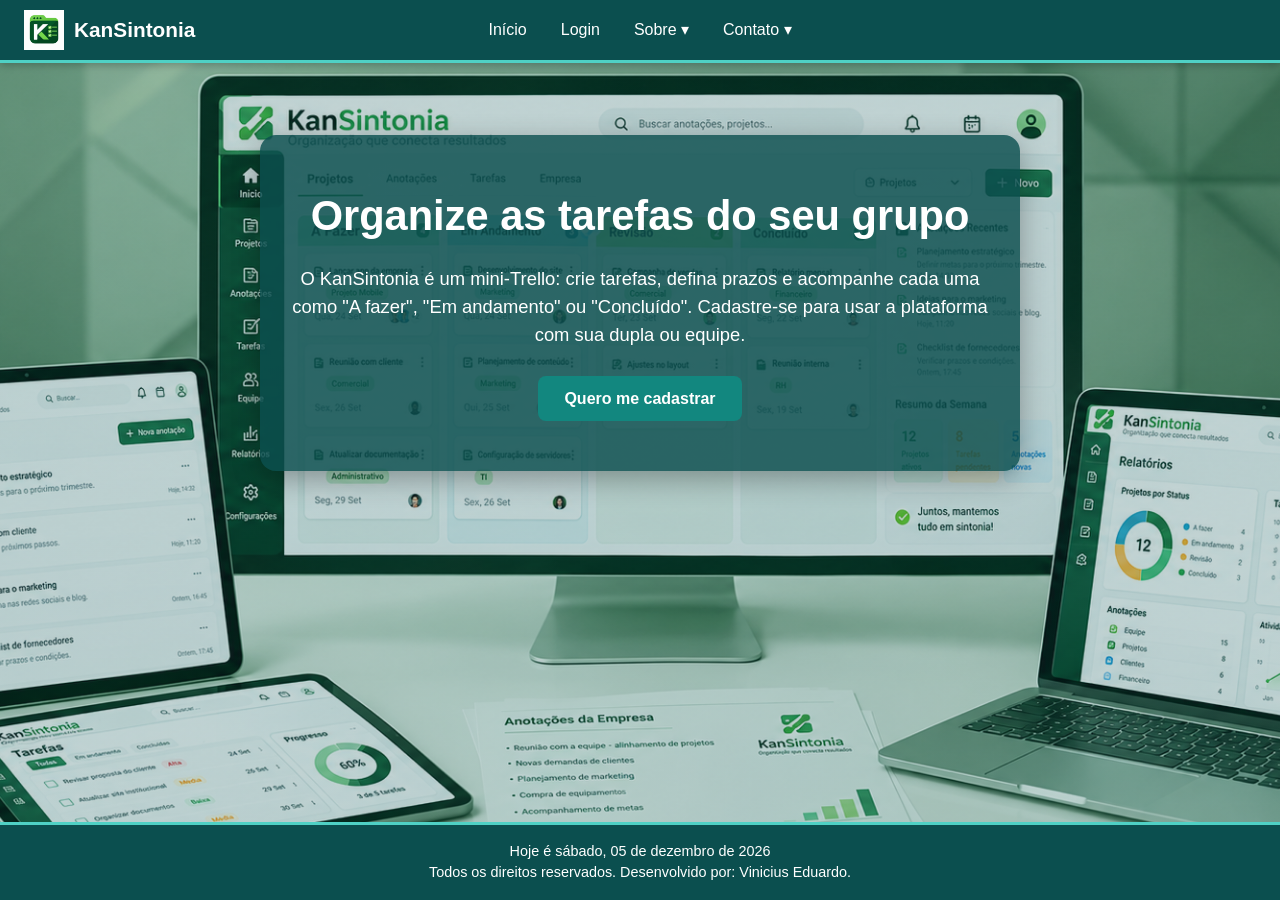
<file: index.html>
<!DOCTYPE html>
<html lang="pt-BR">
<head>
  <meta charset="UTF-8">
  <meta name="viewport" content="width=device-width, initial-scale=1.0">
  <title>KanSintonia - Início</title>
  <link rel="icon" href="/assets/iconeKan.png">
  <link rel="stylesheet" href="style.css">
</head>
<body class="pagina-inicial">
<header>
  <a class="logo" href="index.html"><img src="/assets/iconeKan.png" alt="" class="logo-icone"><span>KanSintonia</span></a>
  <nav>
    <ul class="menu">
      <li><a href="index.html">Início</a></li>
      <li><a href="login.html">Login</a></li>
      <li class="item-submenu">
        <a href="#" id="btn-sobre">Sobre ▾</a>
        <ul class="menu-vertical" id="menu-vertical-sobre">
          <li><a href="#" data-info="empresa">Empresa</a></li>
          <li><a href="#" data-info="clientes">Clientes</a></li>
        </ul>
      </li>
      <li class="item-submenu">
        <a href="#" id="btn-contato">Contato ▾</a>
        <ul class="menu-vertical" id="menu-vertical-contato">
          <li><a href="tel:+553200000000">Telefones: (32) 0000-0000</a></li>
          <li><a href="mailto:contato@kansintonia.com">Email: contato@kansintonia.com</a></li>
        </ul>
      </li>
    </ul>
  </nav>
</header>
<main>
  <section class="hero">
    <h1>Organize as tarefas do seu grupo</h1>
    <p>O KanSintonia é um mini-Trello: crie tarefas, defina prazos e acompanhe cada uma como "A fazer", "Em andamento" ou "Concluído". Cadastre-se para usar a plataforma com sua dupla ou equipe.</p>
    <a class="btn" href="cadastro.html">Quero me cadastrar</a>
  </section>
</main>
<footer>
  <p>Hoje é <span id="data-atual"></span></p>
  <p>Todos os direitos reservados. Desenvolvido por: Vinicius Eduardo.</p>
</footer>
  <script src="script.js"></script>
</body>
</html>
</file>
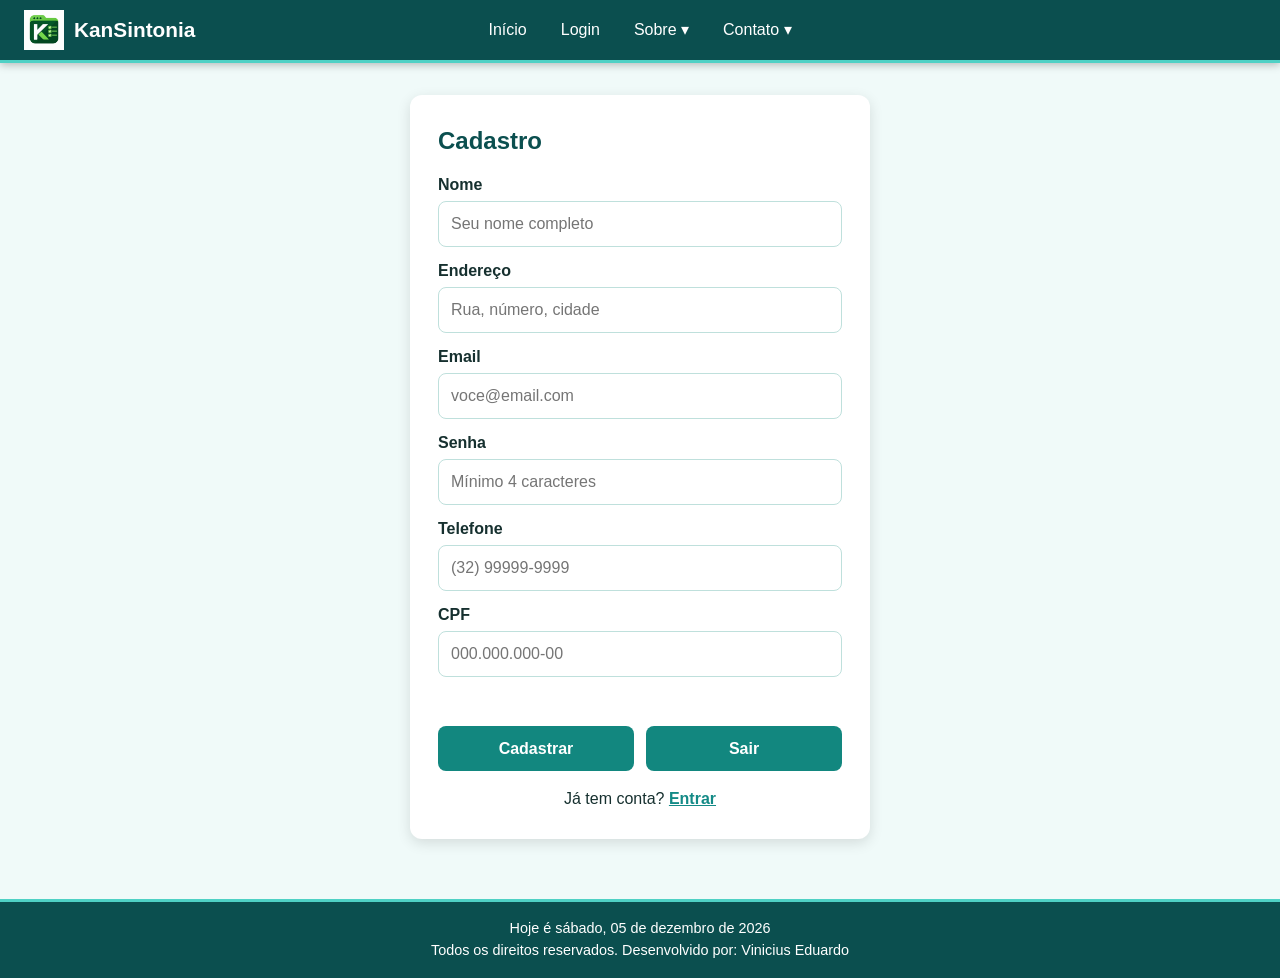
<file: cadastro.html>
<!DOCTYPE html>
<html lang="pt-BR">
<head>
  <meta charset="UTF-8">
  <meta name="viewport" content="width=device-width, initial-scale=1.0">
  <title>KanSintonia - Cadastro</title>
  <link rel="icon" href="/assets/iconeKan.png">
  <link rel="stylesheet" href="style.css">
</head>
<body >
<header>
  <a class="logo" href="index.html"><img src="/assets/iconeKan.png" alt="" class="logo-icone"><span>KanSintonia</span></a>
  <nav>
    <ul class="menu">
      <li><a href="index.html">Início</a></li>
      <li><a href="login.html">Login</a></li>
      <li class="item-submenu">
        <a href="#" id="btn-sobre">Sobre ▾</a>
        <ul class="menu-vertical" id="menu-vertical-sobre">
          <li><a href="#" data-info="empresa">Empresa</a></li>
          <li><a href="#" data-info="clientes">Clientes</a></li>
        </ul>
      </li>
      <li class="item-submenu">
        <a href="#" id="btn-contato">Contato ▾</a>
        <ul class="menu-vertical" id="menu-vertical-contato">
          <li><a href="tel:+553200000000">Telefones: (32) 0000-0000</a></li>
          <li><a href="mailto:contato@kansintonia.com">Email: contato@kansintonia.com</a></li>
        </ul>
      </li>
    </ul>
  </nav>
</header>
<main>
  <section class="card-form">
    <h1>Cadastro</h1>
    <form id="form-cadastro" novalidate>
      <label for="nome">Nome</label>
      <input type="text" id="nome" name="nome" placeholder="Seu nome completo" required>

      <label for="endereco">Endereço</label>
      <input type="text" id="endereco" name="endereco" placeholder="Rua, número, cidade" required>

      <label for="email">Email</label>
      <input type="email" id="email" name="email" placeholder="voce@email.com" required>

      <label for="senha">Senha</label>
      <input type="password" id="senha" name="senha" minlength="4" placeholder="Mínimo 4 caracteres" required>

      <label for="telefone">Telefone</label>
      <input type="tel" id="telefone" name="telefone" inputmode="numeric" maxlength="15" placeholder="(32) 99999-9999" required>

      <label for="cpf">CPF</label>
      <input type="text" id="cpf" name="cpf" inputmode="numeric" maxlength="14" placeholder="000.000.000-00" required>

      <p id="msg-cadastro" class="mensagem" role="alert"></p>
      <div class="botoes-form">
        <button type="submit" class="btn">Cadastrar</button>
        <a class="btn" href="index.html">Sair</a>
      </div>
    </form>
    <p class="link-extra">Já tem conta? <a href="login.html">Entrar</a></p>
  </section>
</main>
<footer>
  <p>Hoje é <span id="data-atual"></span></p>
  <p>Todos os direitos reservados. Desenvolvido por: Vinicius Eduardo</p>
</footer>
  <script src="script.js"></script>
</body>
</html>
</file>
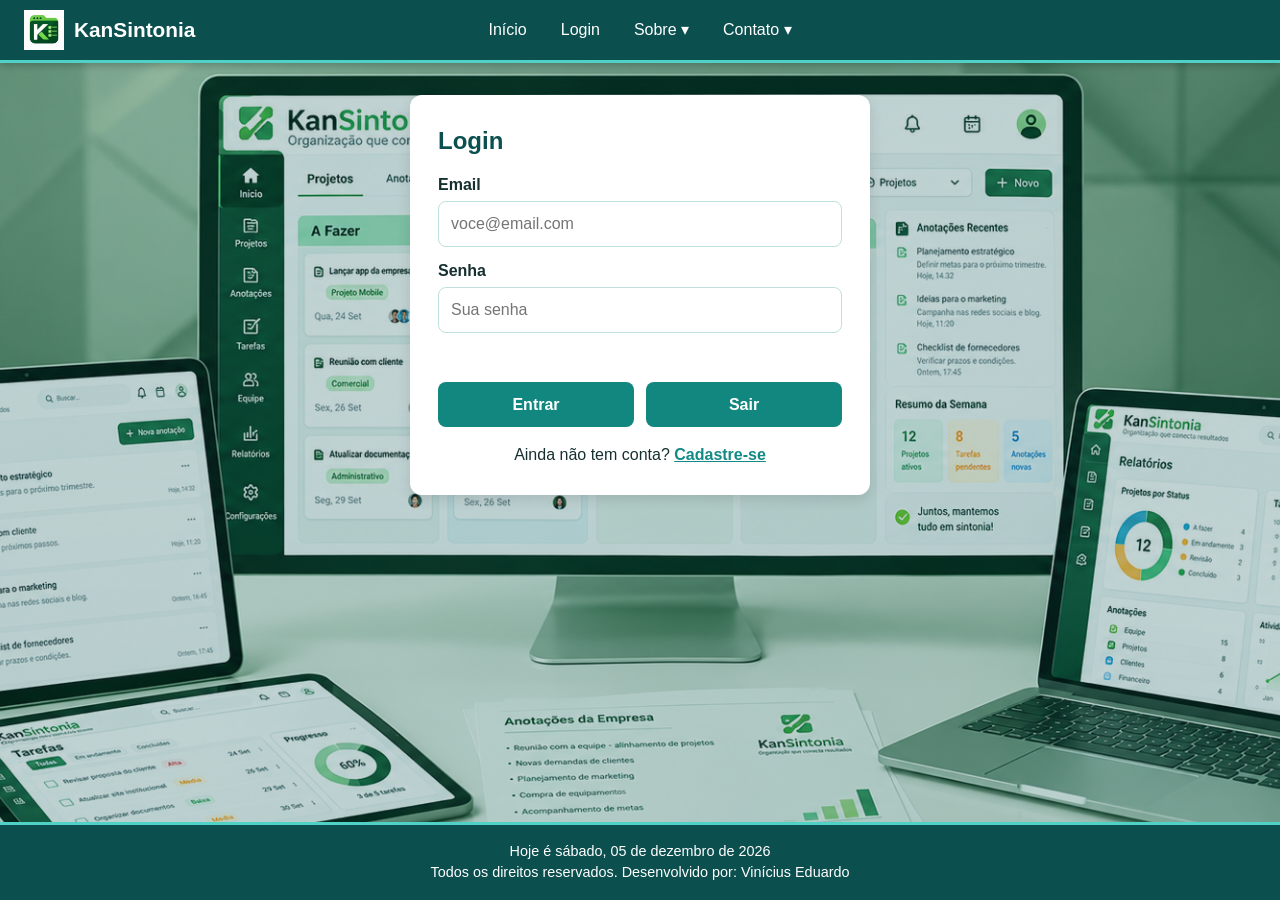
<file: login.html>
<!DOCTYPE html>
<html lang="pt-BR">
<head>
  <meta charset="UTF-8">
  <meta name="viewport" content="width=device-width, initial-scale=1.0">
  <title>KanSintonia - Login</title>
  <link rel="icon" type="image/png" sizes="256x256" href="assets/iconeKan.png?v=2">
  <link rel="apple-touch-icon" href="assets/iconeKan.png?v=2">
  <link rel="stylesheet" href="style.css">
</head>
<body class="pagina-login">
<header>
  <a class="logo" href="index.html"><img src="assets/iconeKan.png" alt="" class="logo-icone"><span>KanSintonia</span></a>
  <nav>
    <ul class="menu">
      <li><a href="index.html">Início</a></li>
      <li><a href="login.html">Login</a></li>
      <li class="item-submenu">
        <a href="#" id="btn-sobre">Sobre ▾</a>
        <ul class="menu-vertical" id="menu-vertical-sobre">
          <li><a href="#" data-info="empresa">Empresa</a></li>
          <li><a href="#" data-info="clientes">Clientes</a></li>
        </ul>
      </li>
      <li class="item-submenu">
        <a href="#" id="btn-contato">Contato ▾</a>
        <ul class="menu-vertical" id="menu-vertical-contato">
          <li><a href="tel:+553200000000">Telefones: (32) 0000-0000</a></li>
          <li><a href="mailto:contato@kansintonia.com">Email: contato@kansintonia.com</a></li>
        </ul>
      </li>
    </ul>
  </nav>
</header>
<main>
  <section class="card-form">
    <h1>Login</h1>
    <form id="form-login" novalidate>
      <label for="login-email">Email</label>
      <input type="email" id="login-email" autocomplete="email" placeholder="voce@email.com" required>

      <label for="login-senha">Senha</label>
      <input type="password" id="login-senha" placeholder="Sua senha" required>

      <p id="msg-login" class="mensagem" role="alert"></p>
      <div class="botoes-form">
        <button type="submit" class="btn">Entrar</button>
        <a class="btn" href="index.html">Sair</a>
      </div>
    </form>
    <p class="link-extra">Ainda não tem conta? <a href="cadastro.html">Cadastre-se</a></p>
  </section>
</main>
<footer>
  <p>Hoje é <span id="data-atual"></span></p>
  <p>Todos os direitos reservados. Desenvolvido por: Vinícius Eduardo</p>
</footer>
  <script src="script.js"></script>
</body>
</html>
</file>
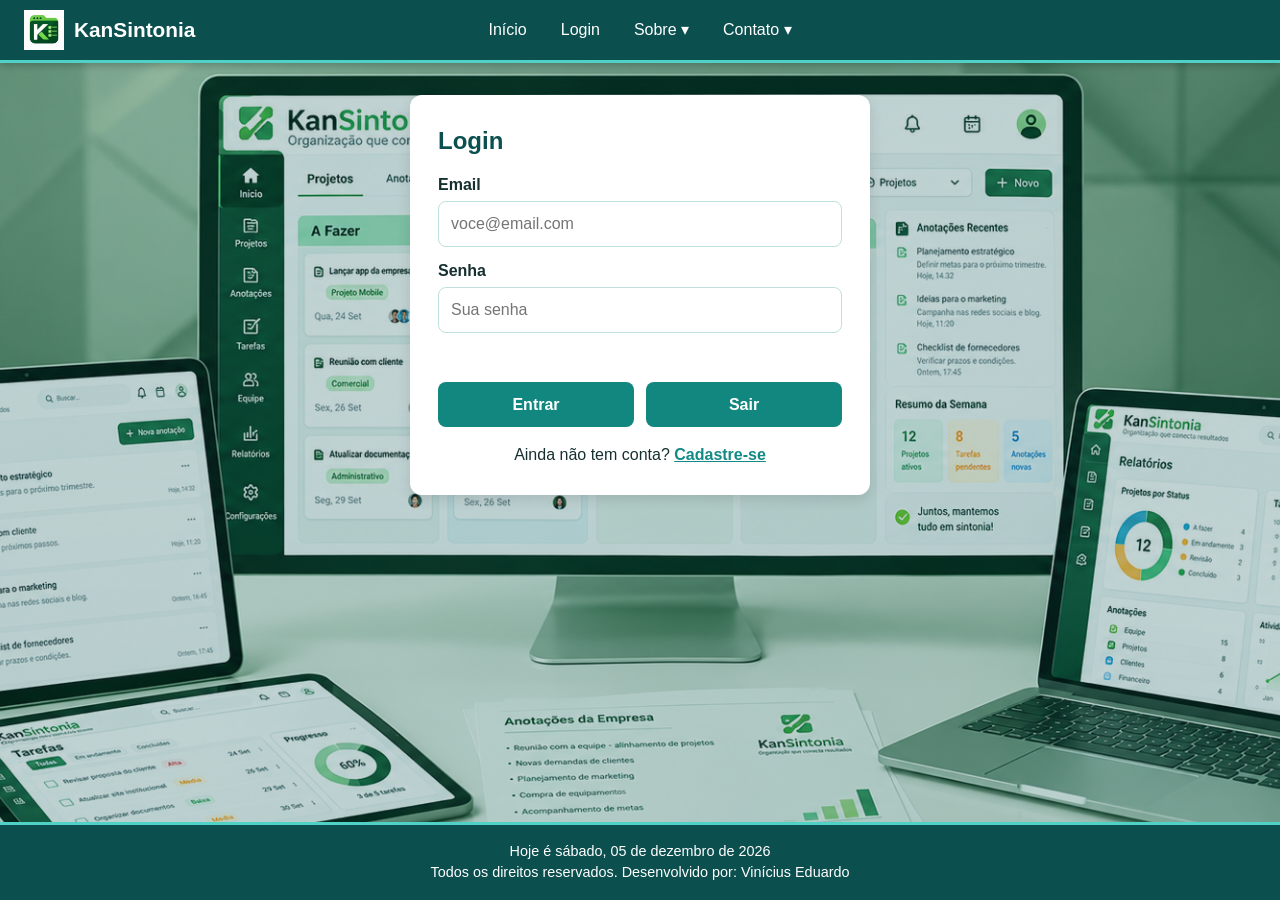
<file: site.html>
<!DOCTYPE html>
<html lang="pt-BR">
<head>
  <meta charset="UTF-8">
  <meta name="viewport" content="width=device-width, initial-scale=1.0">
  <title>KanSintonia - Quadro de Tarefas</title>
  <link rel="icon" href="/assets/iconeKan.png">
  <link rel="stylesheet" href="style.css">
</head>
<body data-protegida="true">
<header>
  <a class="logo" href="index.html"><img src="/assets/iconeKan.png" alt="" class="logo-icone"><span>KanSintonia</span></a>
  <nav>
    <ul class="menu">
      <li><a href="index.html">Início</a></li>
      <li><a href="login.html" hidden>Login</a></li>
      <li class="item-submenu">
        <a href="#" id="btn-sobre">Sobre ▾</a>
        <ul class="menu-vertical" id="menu-vertical-sobre">
          <li><a href="#" data-info="empresa">Empresa</a></li>
          <li><a href="#" data-info="clientes">Clientes</a></li>
        </ul>
      </li>
      <li class="item-submenu">
        <a href="#" id="btn-contato">Contato ▾</a>
        <ul class="menu-vertical" id="menu-vertical-contato">
          <li><a href="tel:+553200000000">Telefones: (32) 0000-0000</a></li>
          <li><a href="mailto:contato@kansintonia.com">Email: contato@kansintonia.com</a></li>
        </ul>
      </li>
    </ul>
  </nav>
</header>
<main>
  <section class="barra-usuario">
    <div class="perfil">
      <div class="avatar" id="avatar-usuario" aria-hidden="true"></div>
      <div>
        <strong id="nome-usuario"></strong>
        <small id="email-usuario"></small>
        <small id="telefone-usuario"></small>
      </div>
    </div>
    <button type="button" class="btn" id="btn-sair">Sair</button>
  </section>

  <h1>Quadro de Tarefas</h1>

  <section class="card-form largo">
    <h2>Nova tarefa</h2>
    <form id="form-tarefa" class="grid-tarefa">
      <div>
        <label for="tarefa-titulo">Título</label>
        <input type="text" id="tarefa-titulo" required placeholder="Ex.: Fazer slides">
      </div>
      <div>
        <label for="tarefa-responsavel">Responsável</label>
        <input type="text" id="tarefa-responsavel" placeholder="Quem fará?">
      </div>
      <div>
        <label for="tarefa-prazo">Prazo</label>
        <input type="date" id="tarefa-prazo" required>
      </div>
      <div>
        <label for="tarefa-status">Status inicial</label>
        <select id="tarefa-status">
          <option value="todo">A fazer</option>
          <option value="doing">Em andamento</option>
          <option value="done">Concluído</option>
        </select>
      </div>
      <div class="col-total">
        <label for="tarefa-descricao">Descrição</label>
        <textarea id="tarefa-descricao" rows="2" placeholder="Detalhes (opcional)"></textarea>
      </div>
      <div class="col-total">
        <button type="submit" class="btn">Adicionar tarefa</button>
      </div>
    </form>
  </section>

  <section class="quadro">
    <div class="coluna">
      <h2>A fazer <span class="contador" id="cont-todo">0</span></h2>
      <div class="lista" id="lista-todo"></div>
    </div>
    <div class="coluna">
      <h2>Em andamento <span class="contador" id="cont-doing">0</span></h2>
      <div class="lista" id="lista-doing"></div>
    </div>
    <div class="coluna">
      <h2>Concluído <span class="contador" id="cont-done">0</span></h2>
      <div class="lista" id="lista-done"></div>
    </div>
  </section>
</main>
<footer>
  <p>Hoje é <span id="data-atual"></span></p>
  <p>Todos os direitos reservados. Desenvolvido por: Vinicius Eduardo.</p>
</footer>
  <script src="script.js"></script>
</body>
</html>
</file>
<file: style.css>
/* ===== Variáveis e reset ===== */
:root {
  --azul: #138a86;
  --azul-escuro: #0b4f4f;
  --azul-claro: #dff5f2;
  --verde: #12877f;
  --amarelo: #e0a100;
  --vermelho: #c0392b;
  --texto: #16302f;
  --borda: #bfe0dc;
}
* { box-sizing: border-box; margin: 0; padding: 0; }

/* ===== BODY ===== */
body {
  font-family: "Segoe UI", Arial, sans-serif;
  color: var(--texto);
  background: #f0faf9;
  min-height: 100vh;
  display: flex;
  flex-direction: column;
  line-height: 1.5;
}
/* mesmo fundo temático na página inicial e no login */
body.pagina-inicial,
body.pagina-login {
  /* imagem de fundo do tema (arquivo imagemKan.png na mesma pasta) + leve película verde água */
  background:
    linear-gradient(rgba(11, 79, 79, .25), rgba(11, 79, 79, .25)),
    url("imagemKan.png") center / cover no-repeat fixed;
  background-color: #0b4f4f;
  color: #fff;
}

/* ===== HEADER ===== */
header {
  background: var(--azul-escuro);
  color: #fff;
  padding: 0 24px;
  min-height: 60px;
  display: grid;
  grid-template-columns: 1fr auto 1fr; /* logo à esquerda | menu no centro | espaço */
  align-items: center;
  position: sticky;
  top: 0;
  z-index: 100;
  border-bottom: 3px solid #4fd1c5;
  box-shadow: 0 2px 8px rgba(0, 0, 0, .25);
}
header .logo { grid-column: 1; justify-self: start; display: flex; align-items: center; gap: 10px; color: #fff; font-weight: 700; font-size: 1.3rem; text-decoration: none; }
header .logo-icone { height: 40px; width: 40px; object-fit: contain; }
header nav { grid-column: 2; }
.menu { list-style: none; display: flex; gap: 6px; justify-content: center; flex-wrap: wrap; }
.menu a {
  display: block;
  color: #fff;
  text-decoration: none;
  padding: 18px 14px;
  transition: background .2s;
}
.menu a:hover { background: var(--azul); }
.menu a:active { background: #083a3a; }
.menu a:focus { outline: 2px solid #ffd54f; outline-offset: -2px; }

/* Submenus */
.item-submenu { position: relative; }
.menu-vertical {
  display: none;
  position: absolute;
  top: 100%;
  left: 50%;
  transform: translateX(-50%);
  min-width: 260px;
  max-width: 92vw;
  list-style: none;
  background: #fff;
  border-radius: 0 0 8px 8px;
  box-shadow: 0 6px 16px rgba(0, 0, 0, .25);
  overflow: hidden;
}
.menu-vertical.active { display: block; }
.menu-vertical a { color: var(--texto); padding: 12px 16px; }
.menu-vertical a:hover { background: var(--azul-claro); }

/* ===== MAIN ===== */
main {
  flex: 1;
  width: 100%;
  max-width: 1100px;
  margin: 0 auto;
  padding: 32px 20px;
}
main h1 { margin-bottom: 18px; }
.hero {
  text-align: center;
  padding: 50px 30px;
  max-width: 760px;
  margin: 40px auto;
  background: rgba(11, 79, 79, .82); /* painel para o texto ficar legível sobre a imagem */
  border-radius: 16px;
  box-shadow: 0 8px 28px rgba(0, 0, 0, .3);
}
.hero h1 { font-size: 2.6rem; }
.hero p { font-size: 1.15rem; margin-bottom: 28px; }

/* ===== FOOTER ===== */
footer {
  background: var(--azul-escuro);
  border-top: 3px solid #4fd1c5;
  margin: 0;
  color: #fff;
  text-align: center;
  padding: 16px;
  font-size: .9rem;
}

/* ===== BOTÕES (padrão único em todas as páginas) ===== */
.btn {
  display: inline-block;
  background: var(--verde);
  color: #fff;
  border: 2px solid transparent;
  border-radius: 8px;
  padding: 11px 24px;
  font-size: 1rem;
  font-weight: 600;
  text-decoration: none;
  cursor: pointer;
  font-family: inherit;   /* <button> e <a> ficam com a mesma fonte */
  line-height: 1.2;       /* e a mesma altura de linha */
  text-align: center;
  transition: background .2s, transform .1s;
}
.btn:hover {
  color: #fff;
  background: #1daf66;
}
.btn:active { transform: scale(.96); background: #095550; }
.btn:focus { outline: 3px solid #ffd54f; outline-offset: 2px; }

/* ===== FORMULÁRIOS ===== */
.card-form {
  background: #fff;
  color: var(--texto);
  max-width: 460px;
  margin: 0 auto 28px;
  padding: 28px;
  border-radius: 12px;
  box-shadow: 0 4px 14px rgba(0, 0, 0, .12);
}
.card-form.largo { max-width: 100%; }
.card-form h1, .card-form h2 { margin-bottom: 14px; color: var(--azul-escuro); }
label { display: block; margin: 12px 0 4px; font-weight: 600; }
input, select, textarea {
  width: 100%;
  padding: 10px 12px;
  border: 1px solid var(--borda);
  border-radius: 8px;
  font: inherit;
  background: #fff;
}
input:hover, select:hover, textarea:hover { border-color: var(--azul); }
input:focus, select:focus, textarea:focus {
  outline: none;
  border-color: var(--azul);
  box-shadow: 0 0 0 3px rgba(19, 138, 134, .3);
}
input:active, select:active, textarea:active { background: var(--azul-claro); }
form .btn { margin-top: 18px; }
.botoes-form { display: flex; gap: 12px; flex-wrap: wrap; margin-top: 18px; }
.botoes-form .btn { flex: 1; margin-top: 0; text-align: center; } /* botões lado a lado com o mesmo tamanho */
.mensagem { margin-top: 12px; font-weight: 600; min-height: 1.2em; }
.mensagem.erro { color: var(--vermelho); }
.mensagem.ok { color: var(--verde); }
.link-extra { margin-top: 16px; text-align: center; }
.link-extra a { color: var(--azul); font-weight: 600; }

/* ===== SITE (quadro) ===== */
.barra-usuario {
  display: flex; justify-content: space-between; align-items: center; gap: 12px;
  background: #fff; padding: 12px 18px; border-radius: 12px; margin-bottom: 22px;
  box-shadow: 0 2px 8px rgba(0, 0, 0, .1);
}
.perfil { display: flex; align-items: center; gap: 12px; }
.avatar { width: 52px; height: 52px; border-radius: 50%; background: var(--azul); color: #fff; display: flex; align-items: center; justify-content: center; font-size: 1.4rem; font-weight: 700; border: 2px solid var(--azul-escuro); }
.perfil small { display: block; color: #5b6b7d; }
.grid-tarefa { display: grid; grid-template-columns: repeat(auto-fit, minmax(200px, 1fr)); gap: 0 16px; }
.col-total { grid-column: 1 / -1; }
.quadro { display: grid; grid-template-columns: repeat(auto-fit, minmax(280px, 1fr)); gap: 18px; align-items: start; }
.coluna { background: var(--azul-claro); border-radius: 12px; padding: 14px; min-height: 160px; }
.coluna h2 { font-size: 1.1rem; margin-bottom: 12px; color: var(--azul-escuro); display: flex; justify-content: space-between; }
.contador { background: var(--azul); color: #fff; border-radius: 999px; padding: 0 10px; font-size: .9rem; }
.lista { display: flex; flex-direction: column; gap: 10px; }
.tarefa {
  background: #fff; border-left: 5px solid var(--azul-escuro); border-radius: 8px;
  padding: 12px; box-shadow: 0 1px 4px rgba(0, 0, 0, .12);
}
.tarefa:hover { box-shadow: 0 3px 10px rgba(0, 0, 0, .2); }
.tarefa.doing { border-left-color: var(--amarelo); }
.tarefa.done { border-left-color: #4fd1c5; }
.tarefa.done h3 { text-decoration: line-through; opacity: .7; }
.tarefa h3 { font-size: 1rem; margin-bottom: 4px; }
.tarefa p { font-size: .9rem; margin-bottom: 6px; }
.meta { font-size: .82rem; color: #5b6b7d; display: flex; flex-wrap: wrap; gap: 4px 12px; }
.atrasada { color: var(--vermelho); font-weight: 700; }
.acoes { display: flex; flex-wrap: wrap; gap: 6px; margin-top: 10px; }
.acoes .btn { margin: 0; padding: 5px 10px; font-size: .82rem; }
.acoes .btn.perigo { background: var(--vermelho); }
.acoes .btn.perigo:hover { background: #a02e22; }
.vazio { color: #6b7a8c; font-style: italic; text-align: center; padding: 14px 0; }

/* ===== Painel de texto (Sobre -> Empresa / Clientes) ===== */
[hidden] { display: none !important; }
.painel-info {
  position: fixed;
  top: 170px;
  left: 50%;
  transform: translateX(-50%);
  width: min(720px, 92vw);
  max-height: calc(100vh - 200px);
  overflow-y: auto;
  background: #fff;
  color: var(--texto);
  border-top: 6px solid var(--azul);
  border-radius: 12px;
  padding: 24px 28px;
  z-index: 90;
  box-shadow: 0 8px 28px rgba(0, 0, 0, .35);
  text-align: justify;
}
.painel-info h2 { color: var(--azul-escuro); margin-bottom: 12px; text-align: left; }
.painel-info p { margin-bottom: 18px; }

@media (max-width: 640px) {
  header { padding: 8px 12px; grid-template-columns: 1fr; justify-items: center; }
  header .logo, header nav { grid-column: 1; justify-self: center; }
  .menu a { padding: 10px; }
  .hero h1 { font-size: 1.9rem; }
}

/* ===== Aviso na página inicial (após 3 erros de login) ===== */
.aviso-erro {
  max-width: 760px;
  margin: 0 auto 20px;
  padding: 14px 20px;
  background: #fff3f0;
  color: var(--vermelho);
  border-left: 6px solid var(--vermelho);
  border-radius: 8px;
  font-weight: 600;
  text-align: center;
}
</file>
